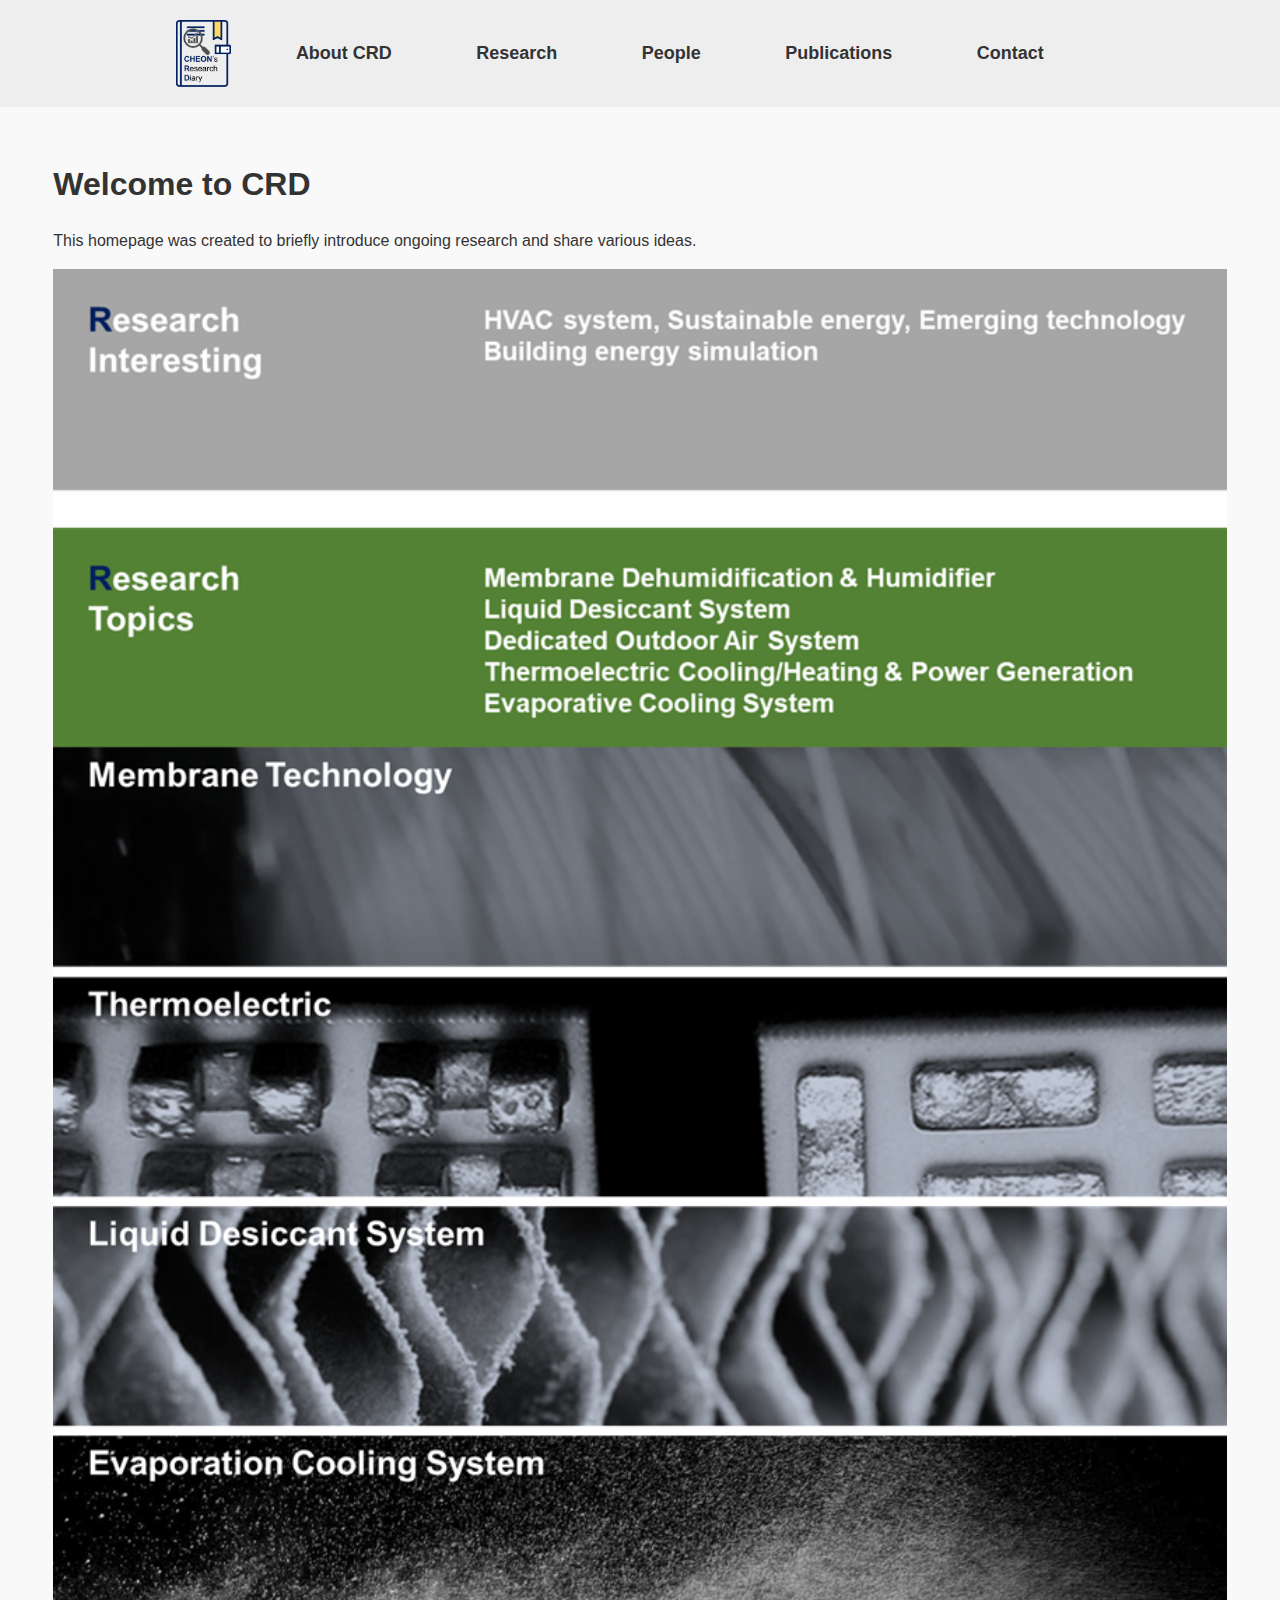
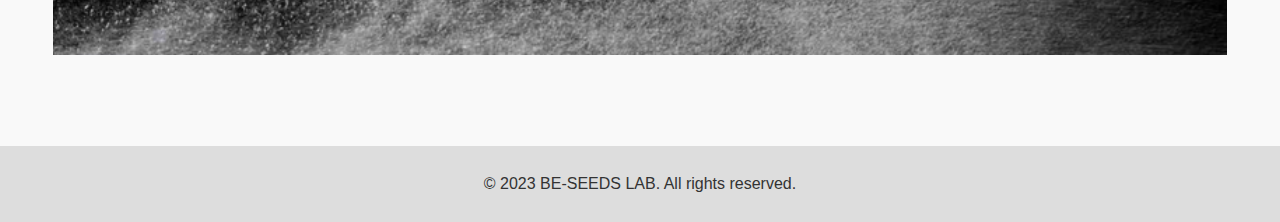
<file: index_about.html>
<!DOCTYPE html>
<html lang="en">
<head>
  <meta charset="UTF-8">
  <title>CRN - About</title>
  <link rel="stylesheet" href="style.css">
</head>
<body>
  <header>
    <a href="index.html">
      <img src="CRDLogo.png" alt="RiseLab Logo">
    </a>
    <nav>
      <ul>
        <li><a href="index_about.html">About CRD</a></li>
        <li><a href="index_research.html">Research</a></li>
        <li><a href="index_people.html">People</a></li>
        <li><a href="index_publications.html">Publications</a></li>
        <li><a href="index_contact.html">Contact</a></li>
      </ul>
    </nav>
  </header>

  <main style="max-width: 1000pt; margin: 20pt; padding: 20pt;">
    <section class="intro">
      <div class="container">
        <h1>Welcome to CRD</h1>
        <p>This homepage was created to briefly introduce ongoing research and share various ideas. </p>
        <p> </p>
        <p> </p>
        <img src="about.png" alt="이미지 설명" style="width: 100%; height: auto;"> 
      </div>
    </section>
  </main>
  
  
  <footer>
    <div class="container">
      <p>&copy; 2023 BE-SEEDS LAB. All rights reserved.</p>
    </div>
  </footer>
</body>
</html>
</file>
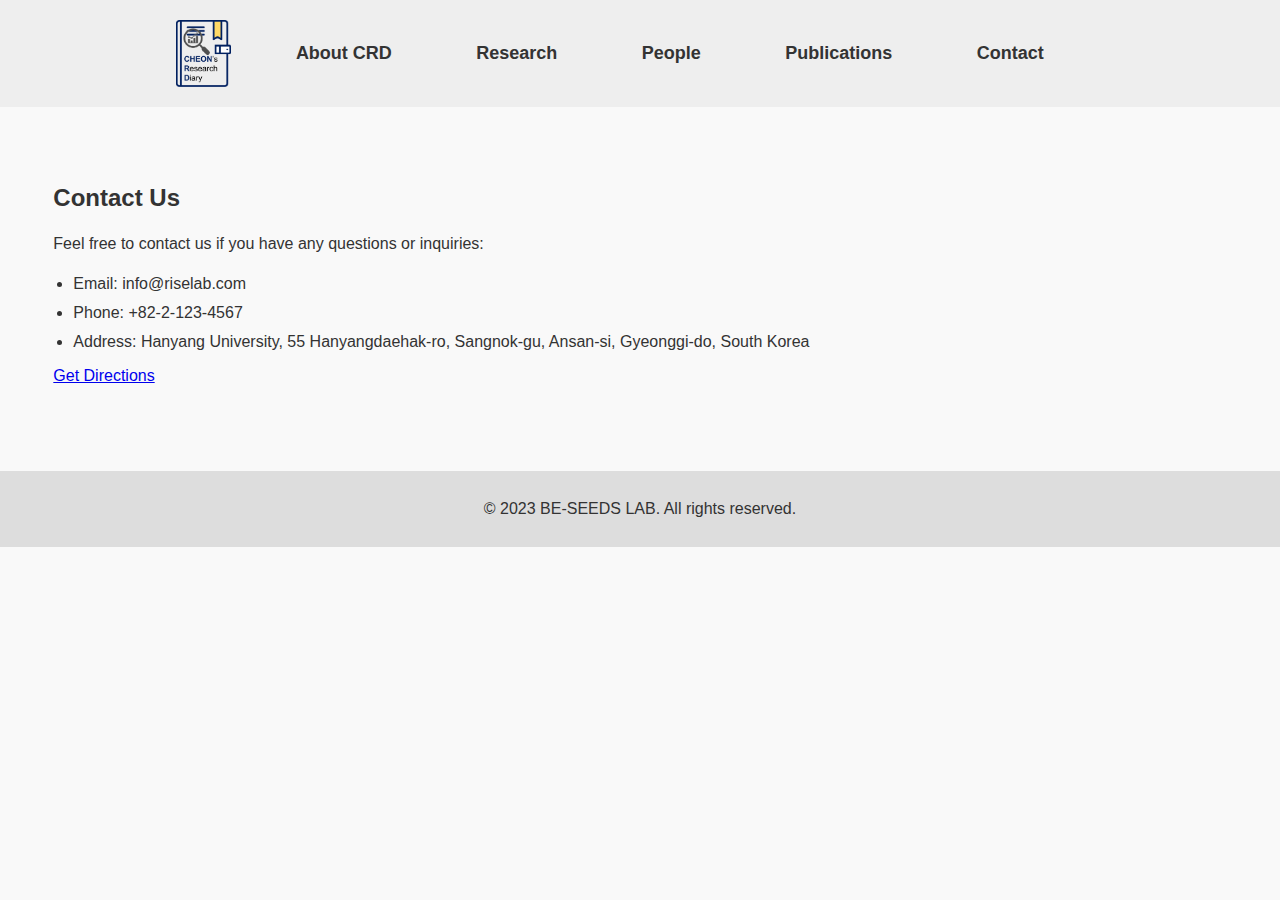
<file: index_contact.html>
<!DOCTYPE html>
<html lang="en">
<head>
  <meta charset="UTF-8">
  <title>CRN - Contact</title>
  <link rel="stylesheet" href="style.css">
</head>
<body>
  <header>
    <a href="index.html">
      <img src="CRDLogo.png" alt="RiseLab Logo">
    </a>
    <nav>
      <ul>
        <li><a href="index_about.html">About CRD</a></li>
        <li><a href="index_research.html">Research</a></li>
        <li><a href="index_people.html">People</a></li>
        <li><a href="index_publications.html">Publications</a></li>
        <li><a href="index_contact.html">Contact</a></li>
      </ul>
    </nav>
  </header>

  <main style="max-width: 1000pt; margin: 20pt; padding: 20pt;">
      <section class="contact">
      <div class="container">
        <h2>Contact Us</h2>
        <p>Feel free to contact us if you have any questions or inquiries:</p>
        <ul>
          <li>Email: info@riselab.com</li>
          <li>Phone: +82-2-123-4567</li>
          <li>Address: Hanyang University, 55 Hanyangdaehak-ro, Sangnok-gu, Ansan-si, Gyeonggi-do, South Korea</li>
</ul>
<a href="#" class="btn-secondary">Get Directions</a>
</div>
</section>

  </main>
  <footer>
    <div class="container">
      <p>&copy; 2023 BE-SEEDS LAB. All rights reserved.</p>
    </div>
  </footer>
</body>
</html>
</file>
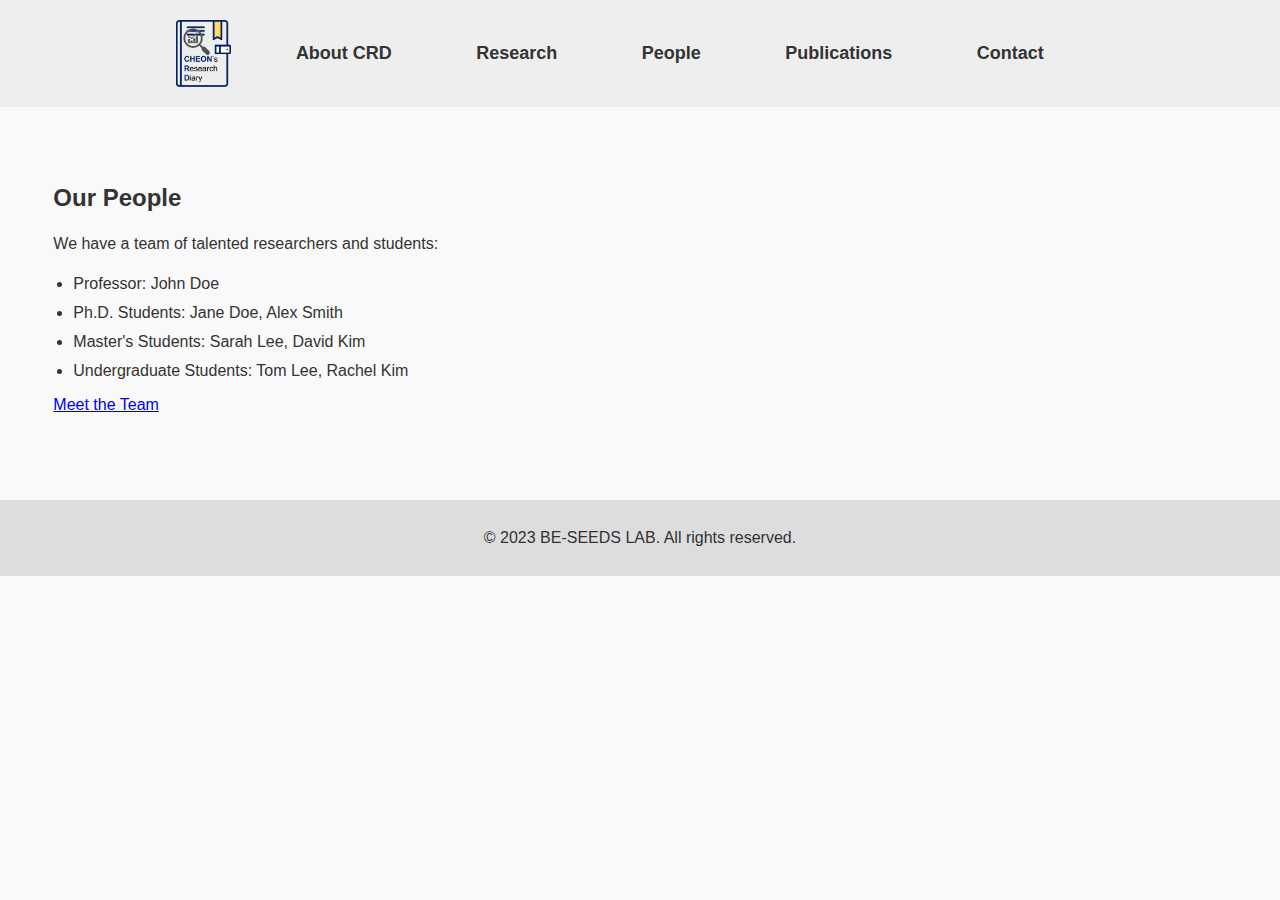
<file: index_people.html>
<!DOCTYPE html>
<html lang="en">
<head>
  <meta charset="UTF-8">
  <title>CRN - People</title>
  <link rel="stylesheet" href="style.css">
</head>
<body>
  <header>
    <a href="index.html">
      <img src="CRDLogo.png" alt="RiseLab Logo">
    </a>
    <nav>
      <ul>
        <li><a href="index_about.html">About CRD</a></li>
        <li><a href="index_research.html">Research</a></li>
        <li><a href="index_people.html">People</a></li>
        <li><a href="index_publications.html">Publications</a></li>
        <li><a href="index_contact.html">Contact</a></li>
      </ul>
    </nav>
  </header>

  <main style="max-width: 1000pt; margin: 20pt; padding: 20pt;">
     <section class="people">
      <div class="container">
        <h2>Our People</h2>
        <p>We have a team of talented researchers and students:</p>
        <ul>
          <li>Professor: John Doe</li>
          <li>Ph.D. Students: Jane Doe, Alex Smith</li>
          <li>Master's Students: Sarah Lee, David Kim</li>
          <li>Undergraduate Students: Tom Lee, Rachel Kim</li>
        </ul>
        <a href="#" class="btn-secondary">Meet the Team</a>
      </div>
    </section>

   </main>
  <footer>
    <div class="container">
      <p>&copy; 2023 BE-SEEDS LAB. All rights reserved.</p>
    </div>
  </footer>
</body>
</html>
</file>
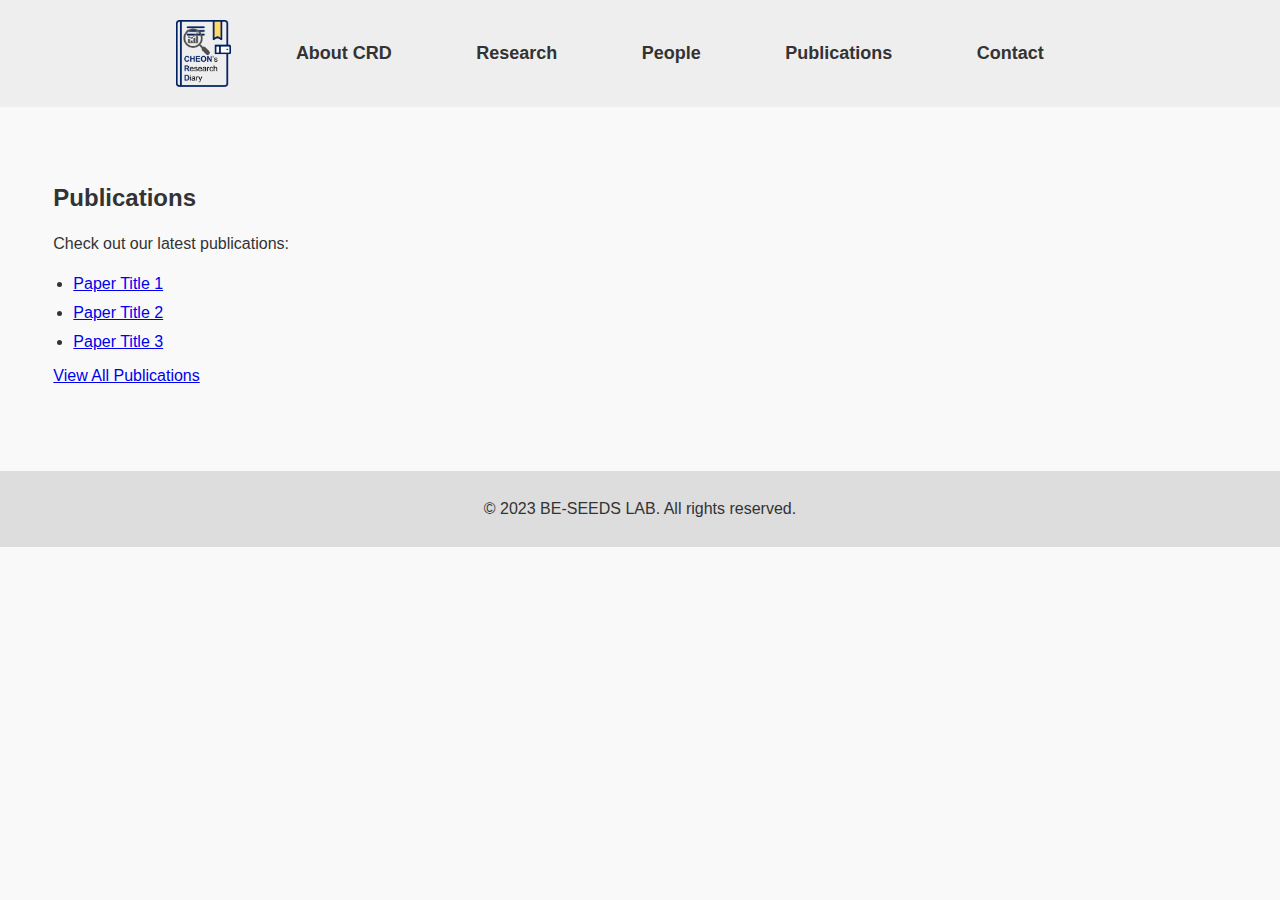
<file: index_publications.html>
<!DOCTYPE html>
<html lang="en">
<head>
  <meta charset="UTF-8">
  <title>CRN - Publications</title>
  <link rel="stylesheet" href="style.css">
</head>
<body>
  <header>
    <a href="index.html">
      <img src="CRDLogo.png" alt="RiseLab Logo">
    </a>
    <nav>
      <ul>
        <li><a href="index_about.html">About CRD</a></li>
        <li><a href="index_research.html">Research</a></li>
        <li><a href="index_people.html">People</a></li>
        <li><a href="index_publications.html">Publications</a></li>
        <li><a href="index_contact.html">Contact</a></li>
      </ul>
    </nav>
  </header>

  <main style="max-width: 1000pt; margin: 20pt; padding: 20pt;">
  
    <section class="publications">
      <div class="container">
        <h2>Publications</h2>
        <p>Check out our latest publications:</p>
        <ul>
          <li><a href="#">Paper Title 1</a></li>
          <li><a href="#">Paper Title 2</a></li>
          <li><a href="#">Paper Title 3</a></li>
        </ul>
        <a href="#" class="btn-secondary">View All Publications</a>
      </div>
    </section>

  </main>
  <footer>
    <div class="container">
      <p>&copy; 2023 BE-SEEDS LAB. All rights reserved.</p>
    </div>
  </footer>
</body>
</html>
</file>
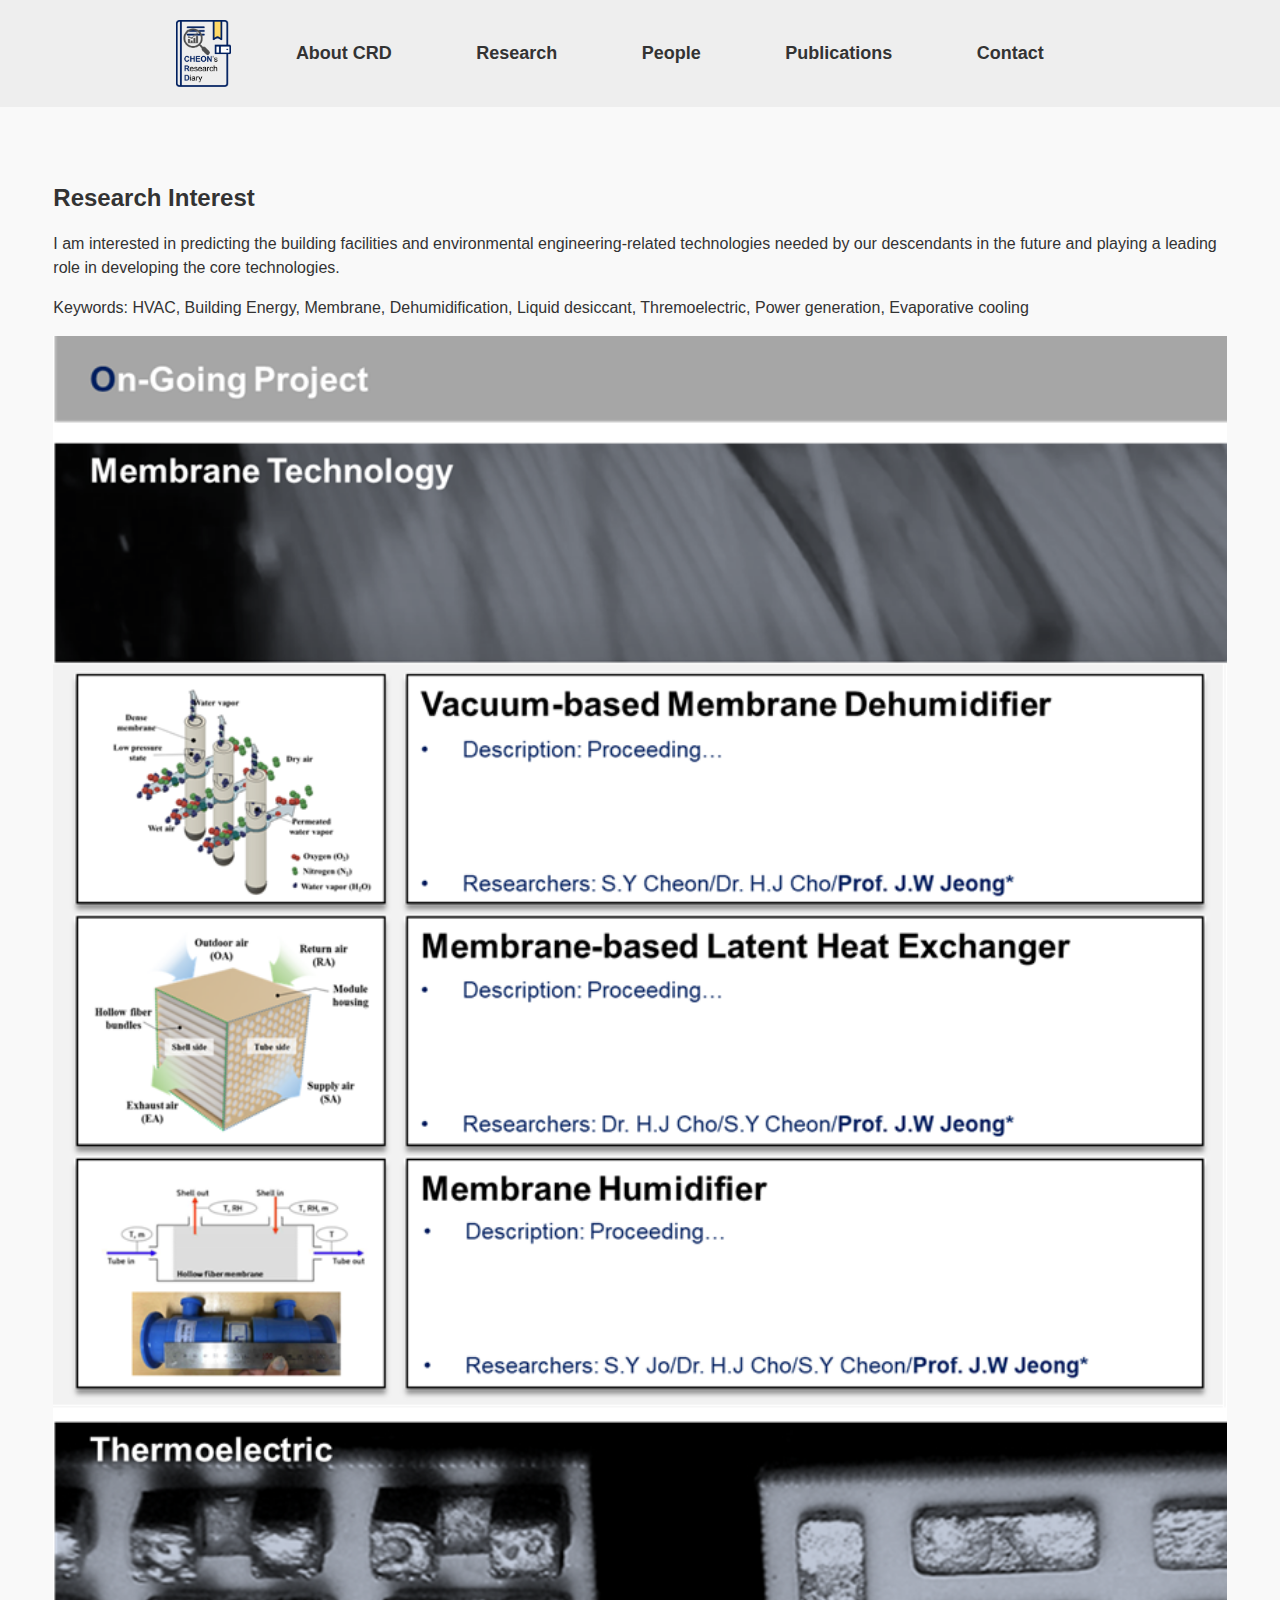
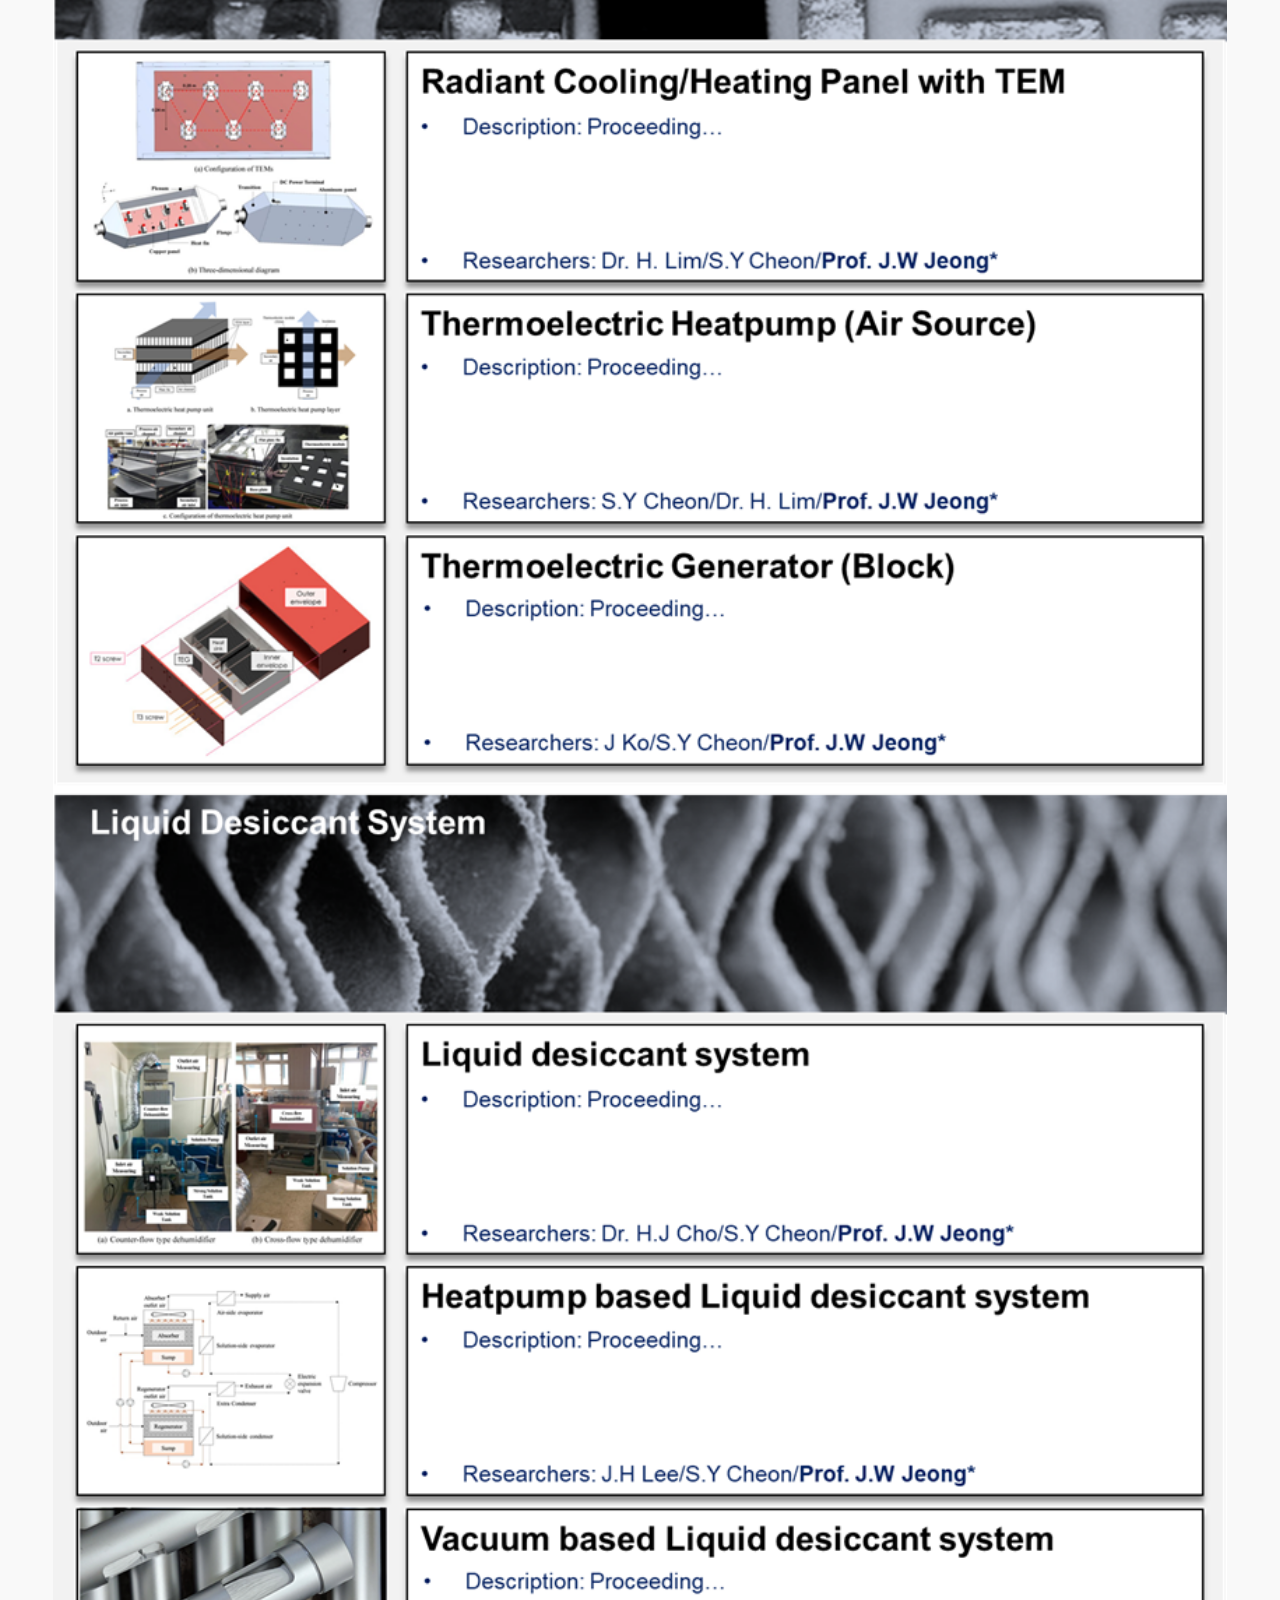
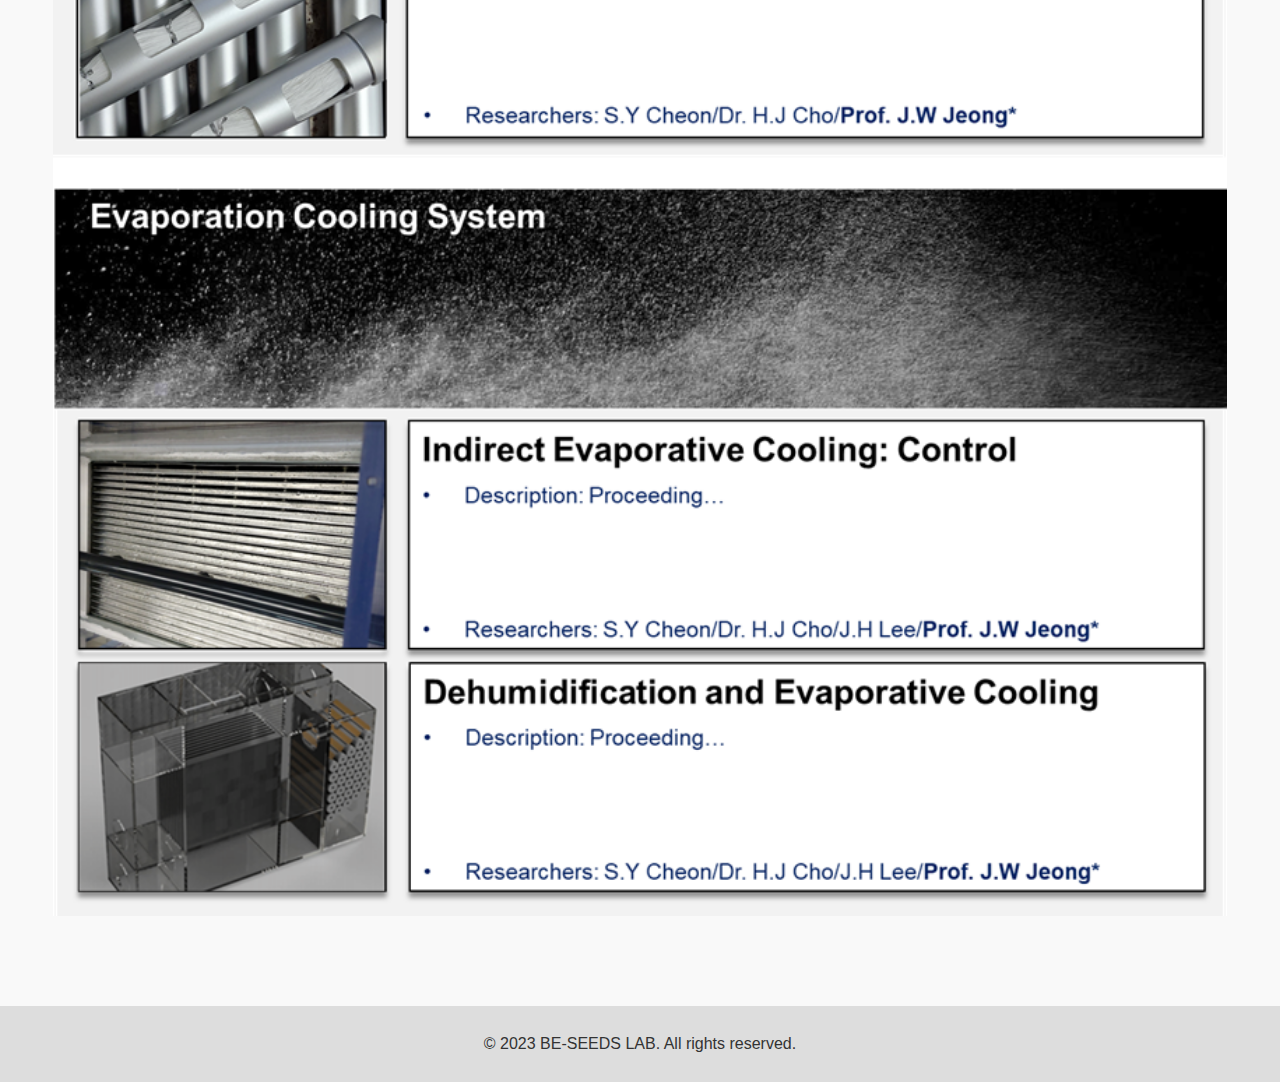
<file: index_research.html>
<!DOCTYPE html>
<html lang="en">
<head>
  <meta charset="UTF-8">
  <title>CRN - Research</title>
  <link rel="stylesheet" href="style.css">
</head>
<body>
  <header>
    <a href="index.html">
      <img src="CRDLogo.png" alt="RiseLab Logo">
    </a>
    <nav>
      <ul>
        <li><a href="index_about.html">About CRD</a></li>
        <li><a href="index_research.html">Research</a></li>
        <li><a href="index_people.html">People</a></li>
        <li><a href="index_publications.html">Publications</a></li>
        <li><a href="index_contact.html">Contact</a></li>
      </ul>
    </nav>
  </header>

  <main style="max-width: 1000pt; margin: 20pt; padding: 20pt;">

    <section class="research">
      <div class="container">
        <h2>Research Interest</h2>
        <p>I am interested in predicting the building facilities and environmental engineering-related technologies needed by our descendants in the future and playing a leading role in developing the core technologies.</p>
        <p>Keywords: HVAC, Building Energy, Membrane, Dehumidification, Liquid desiccant, Thremoelectric, Power generation, Evaporative cooling</p>
        <img src="Research.png" alt="이미지 설명" style="width: 100%; height: auto;"> 
      </div>
    </section>

  </main>
  <footer>
    <div class="container">
      <p>&copy; 2023 BE-SEEDS LAB. All rights reserved.</p>
    </div>
  </footer>
</body>
</html>
</file>
<file: style.css>
/* reset.css */
/* 기본적인 스타일 초기화 */
html,
body,
ul,
ol {
  margin: 0;
  padding: 0;
}

/* RiseLab 전체 스타일 */
body {
  font-family: Arial, sans-serif;
  font-size: 16px;
  line-height: 1.5;
  color: #333;
  background-color: #f9f9f9;
}

header {
  background-color: #eee;
  text-align: center;
  padding: 20pt 0;
}

header a {
  display: inline-block;
  margin-right: 20pt;
}

header img {
  height: 50pt;
  vertical-align: middle;
}

nav {
  display: inline-block;
  vertical-align: middle;
}

nav ul {
  list-style-type: none;
  margin: 0;
  padding: 0;
}

nav li {
  display: inline-block;
  margin: 0 10px;
}

nav a {
  color: #333;
  text-decoration: none;
  font-weight: bold;
  font-size: 18px;
  line-height: 50px; /* 배너 버튼과 같은 높이 */
}

nav a:hover {
  color: #666;
}

main {
  max-width: 0;
  margin: 0;
  padding: 0;
}

section {
  margin-bottom: 30px;
}

h1 {
  margin-top: 0;
}

h2 {
  font-size: 24px;
  font-weight: bold;
  margin-bottom: 10px;
}

ul {
  list-style-type: disc;
  margin-left: 20px;
  margin-bottom: 10px;
}

li {
  margin-bottom: 5px;
}

footer {
  background-color: #ddd;
  text-align: center;
  padding: 10px 0;
}

/* 추가한 CSS */
@media screen and (min-width: 768px) {
  header {
    padding: 20px;
  }
  header a {
    margin-right: 40px;
  }
  nav li {
    margin: 0 20px;
  }
}

/* Vision 애니메이션 */
.vision {
  transform: translate(-50%, 0%);
  transition: transform 0.5s ease;
}

main video,
main img {
  transition: transform 0.5s ease;
}

main img:hover,
main video:hover {
  transform: scale(1.05);
}

@media screen and (max-width: 768px) {
  main {
    max-width: 100%;
  }
  .vision {
    transform: translate(-30%, 0%);
  }
}

@media screen and (max-width: 576px) {
  h2 {
    font-size: 20px;
  }
  nav a {
    font-size: 16px;
  }
}


.vision {
  filter: brightness(1);
  opacity: 0;
  transition: filter 1.2s ease, opacity 1.2s ease;
}


.vision2 {
  filter: brightness(1);
  opacity: 0;
  transition: filter 1.2s ease, opacity 1.2s ease;
}

.vision3 {
  filter: brightness(1);
  opacity: 0;
  transition: filter 1.2s ease, opacity 1.2s ease;
}


.vision4 {
  filter: brightness(1);
  opacity: 0;
  transition: filter 1.2s ease, opacity 1.2s ease;
}

.vision5 {
  filter: brightness(1);
  opacity: 0;
  transition: filter 1.2s ease, opacity 1.2s ease;
}

.vision6 {
  filter: brightness(1);
  opacity: 0;
  transition: filter 1.2s ease, opacity 1.2s ease;
}

@keyframes slideIn {
  from {
    left: 0%;
  }
  to {
    left: 30%;
  }
}
</file>
